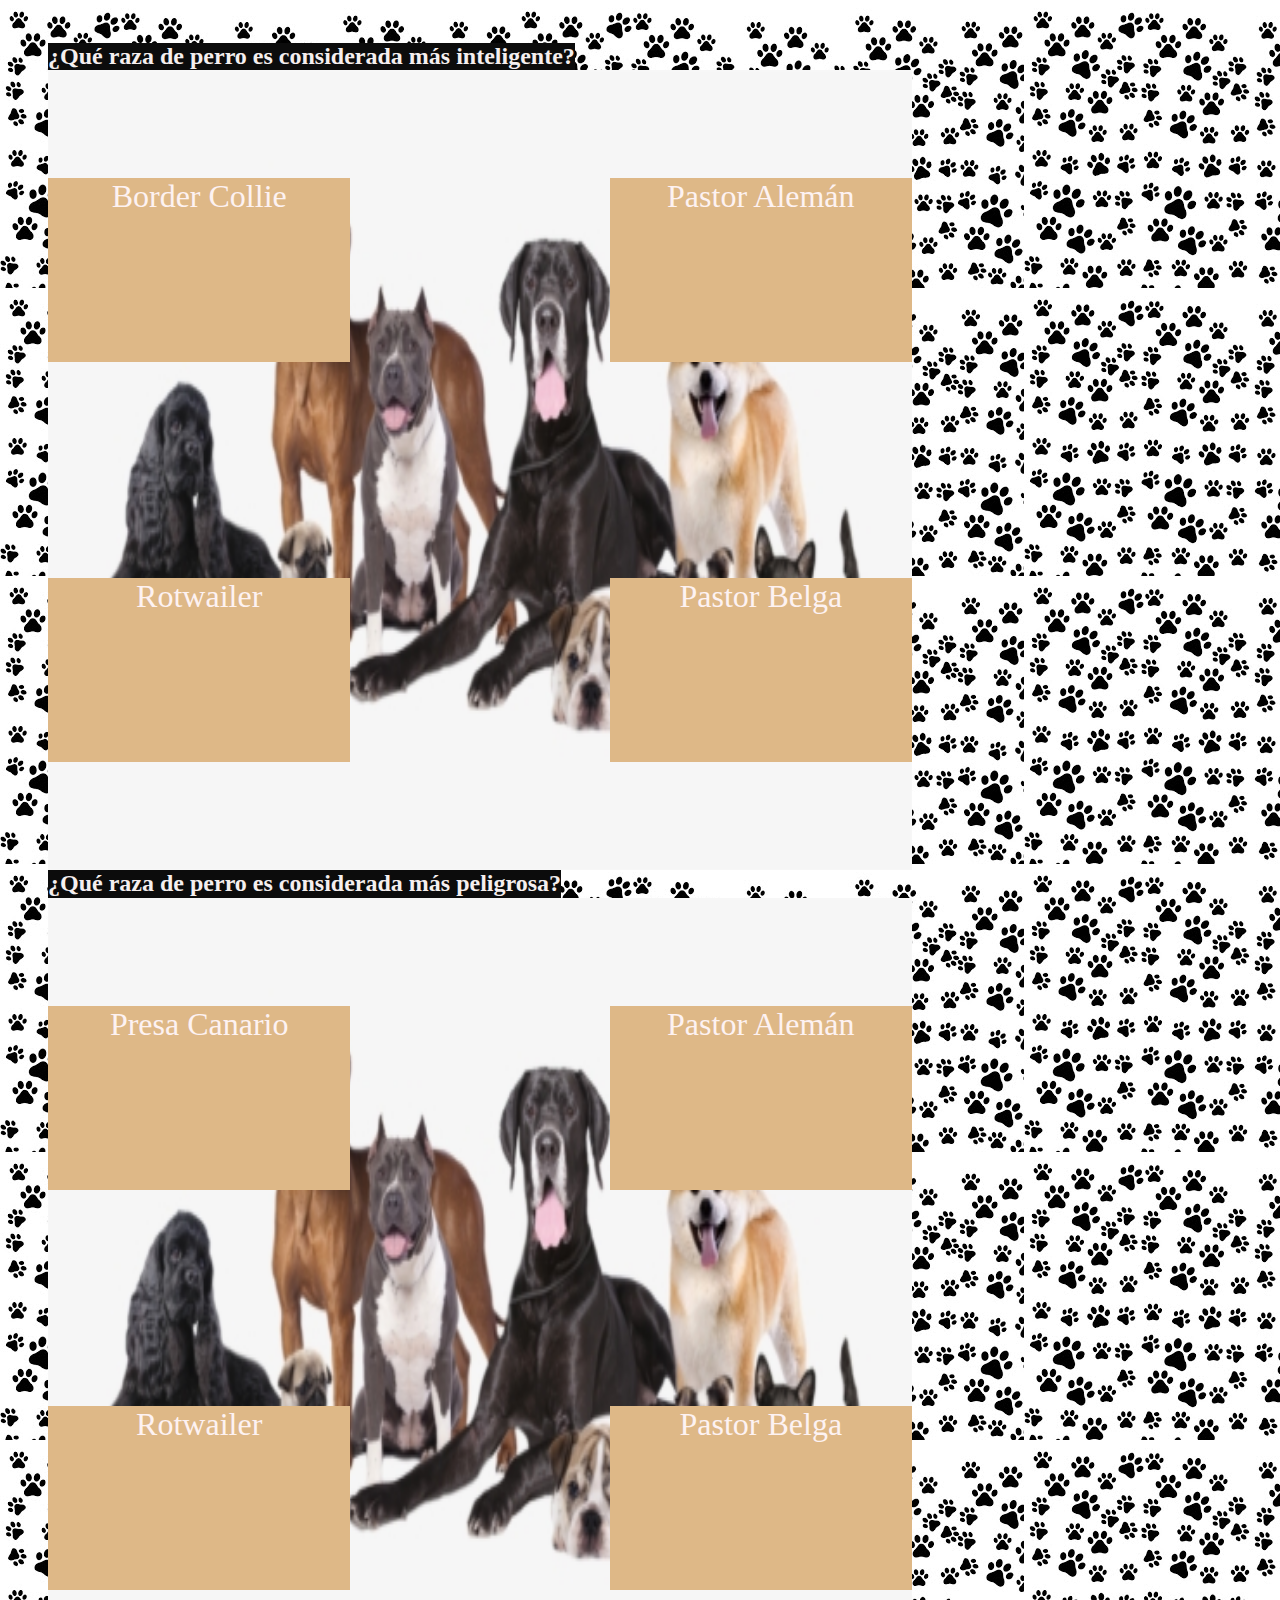
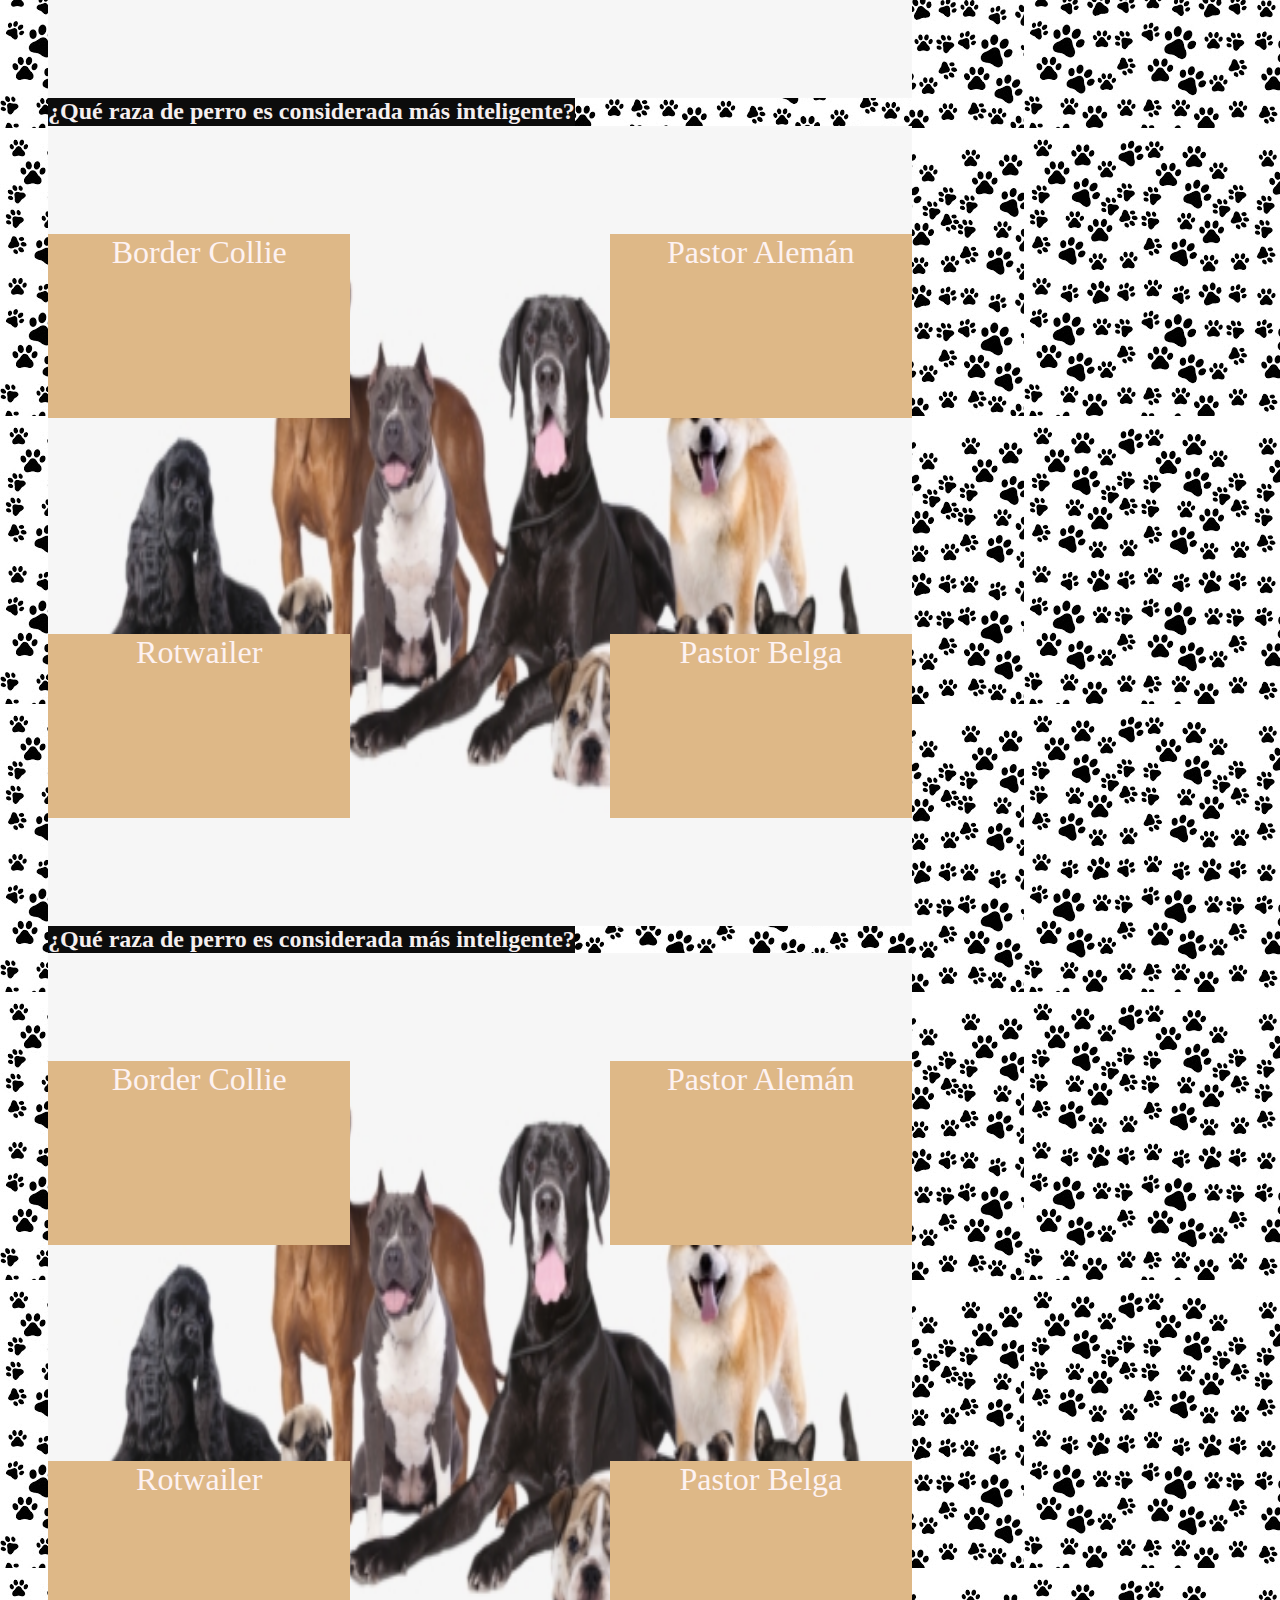
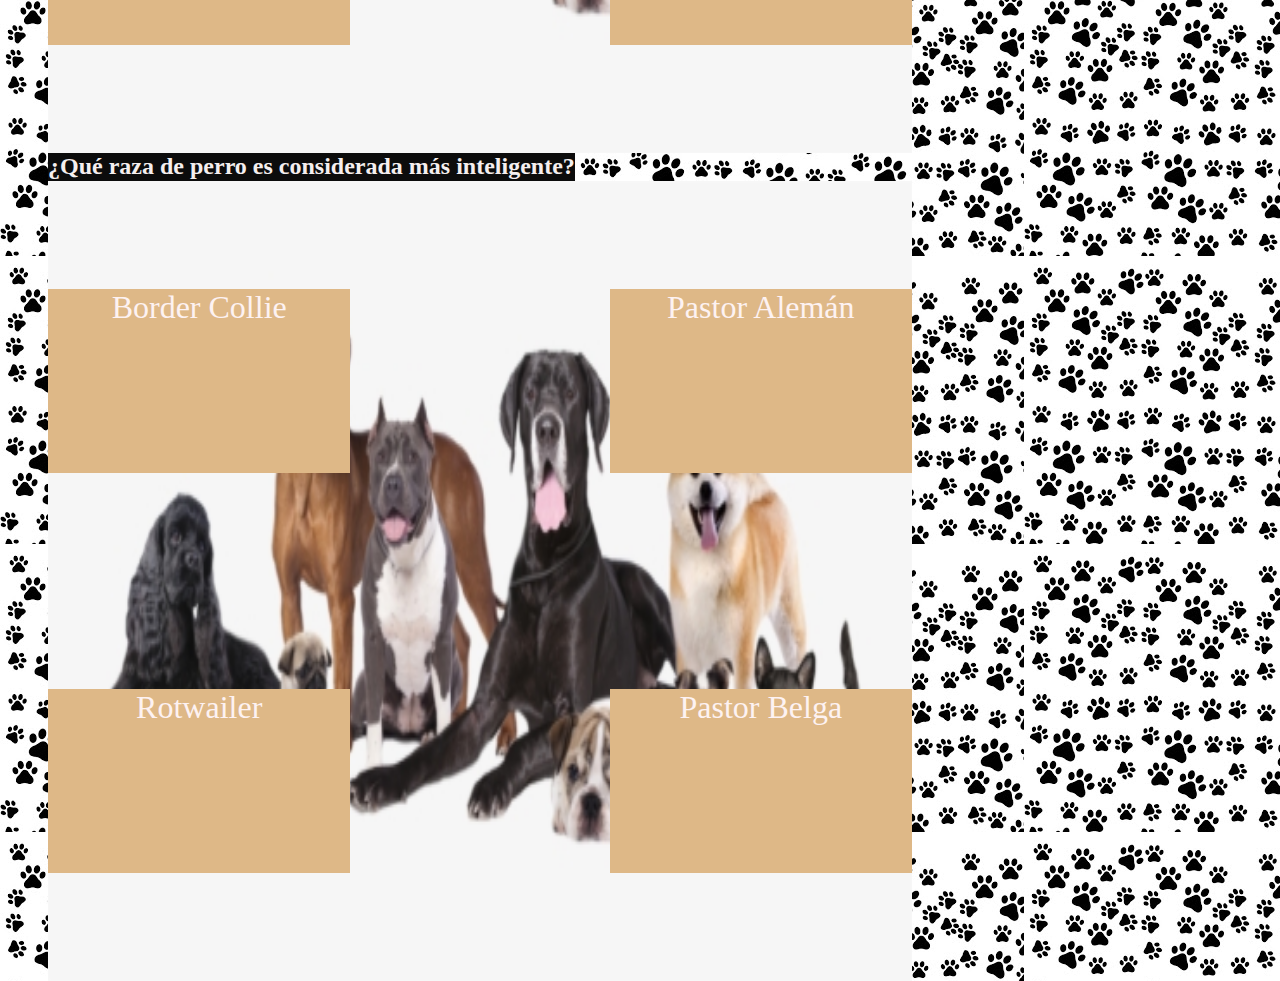
<file: quiz.html>
<!DOCTYPE html>
<html lang="en">
<head>
    <meta charset="UTF-8">
    <meta http-equiv="X-UA-Compatible" content="IE=edge">
    <meta name="viewport" content="width=device-width, initial-scale=1.0">
    <title>Quiz</title>
    <link rel="StyleSheet" type="" href="normalize.css">
    <link rel="StyleSheet" type="" href="style.css">
</head>
<body class="wrapper">

<header>
    
</header>
<main>

<section>
    <h1></h1>
    <article>
        <form name="quizDogs1">
            <fieldset class="fieldsetStyle">
                <legend class= "legentStyle"><h2>¿Qué raza de perro es considerada más inteligente?</h2></legend>
    
    
                <div class="cajaPreguntas">
        
               <div class="divAnswer">
                <label for="border-collie"  name="inteligentRace">Border Collie</label>
                <input id="border-collie" type="radio" name="inteligentRace" value="border-collie">
   
               </div>
    
                <div class="divAnswer">
                    
                  
                    <label for="pastor-aleman">Pastor Alemán</label>
                    <input id="pastor-aleman" type="radio" name="inteligentRace" value="pastor-aleman">

                </div>    
                <div class="divAnswer">
                    
                
                    <label for="Rottweiler">Rotwailer</label>
                    <input id="Rotwailer" type="radio" name="inteligentRace"  value="Rotwailer">
                </div>
                <div class="divAnswer">
                    
                    
                    <label for="pastor-belga">Pastor Belga</label>
                    <input id="pastor-belga" type="radio" name="inteligentRace" value="pastor-belga">
                </div>        
    
                </div>    
            </fieldset>
    
            <button type="submit" class="hidden">Comprobar datos</button>
        </form>
    </article>
    <article>
        <form name="quizDogs2">
            <fieldset class="fieldsetStyle">
                <legend class= "legentStyle"><h2>¿Qué raza de perro es considerada más peligrosa?</h2></legend>
                <div class="cajaPreguntas " >
        
                    <div class="divAnswer">
                     <label for="presa-canario">Presa Canario</label>
                     <input id="presa-canario" type="radio" name="dangerousRace" value="presa-canario">
        
                    </div>
         
                     <div class="divAnswer">
                         
                       
                         <label for="pastor-aleman">Pastor Alemán</label>
                         <input id="pastor-aleman" type="radio" name="dangerousRace" value="pastor-aleman">
     
                     </div>    
                     <div class="divAnswer">
                         
                     
                         <label for="Rotwailer">Rotwailer</label>
                         <input id="Rotwailer" type="radio" name="dangerousRace"  value="Rotwailer">
                     </div>
                     <div class="divAnswer">
                         
                         
                         <label for="pastor-belga">Pastor Belga</label>
                         <input id="pastor-belga" type="radio" name="dangerousRace" value="pastor-belga">
                     </div>        
         
                     </div>  
            </fieldset>
    
            <button type="submit" class="hidden">Comprobar datos</button>
        </form>
    </article>   <article>
        <form name="quizDogs3">
            <fieldset class="fieldsetStyle">
                <legend class= "legentStyle"><h2>¿Qué raza de perro es considerada más inteligente?</h2></legend>
    
    
                <div class="cajaPreguntas">
        
                    <div class="divAnswer">
                     <label for="border-collie">Border Collie</label>
                     <input id="border-collie" type="radio" name="razaInteligente" value="border-collie">
        
                    </div>
         
                     <div class="divAnswer">
                         
                       
                         <label for="pastor-aleman">Pastor Alemán</label>
                         <input id="pastor-aleman" type="radio" name="razaInteligente" value="pastor-aleman">
     
                     </div>    
                     <div class="divAnswer">
                         
                     
                         <label for="Rotwailer">Rotwailer</label>
                         <input id="Rotwailer" type="radio" name="razaInteligente"  value="Rotwailer">
                     </div>
                     <div class="divAnswer">
                         
                         
                         <label for="pastor-belga">Pastor Belga</label>
                         <input id="pastor-belga" type="radio" name="razaInteligente" value="pastor-belga">
                     </div>        
         
                     </div>    
            </fieldset>
    
            <button type="submit" class="hidden">Comprobar datos</button>
        </form>
    </article> 
      <article>
        <form name="quizDogs4">
            <fieldset class="fieldsetStyle">
                <legend class= "legentStyle"><h2>¿Qué raza de perro es considerada más inteligente?</h2></legend>
    
    
                <div class="cajaPreguntas">
        
                    <div class="divAnswer">
                     <label for="border-collie">Border Collie</label>
                     <input id="border-collie" type="radio" name="razaInteligente" value="border-collie">
        
                    </div>
         
                     <div class="divAnswer">
                         
                       
                         <label for="pastor-aleman">Pastor Alemán</label>
                         <input id="pastor-aleman" type="radio" name="razaInteligente" value="pastor-aleman">
     
                     </div>    
                     <div class="divAnswer">
                         
                     
                         <label for="Rotwailer">Rotwailer</label>
                         <input id="Rotwailer" type="radio" name="razaInteligente"  value="Rotwailer">
                     </div>
                     <div class="divAnswer">
                         
                         
                         <label for="pastor-belga">Pastor Belga</label>
                         <input id="pastor-belga" type="radio" name="razaInteligente" value="pastor-belga">
                     </div>        
         
                     </div>  
            </fieldset>
    
            <button type="submit" class="hidden">Comprobar datos</button>
        </form>
    </article>
<article>
    

        <form name="quizDogs5" >
            <fieldset class="fieldsetStyle">
                <legend class= "legentStyle"><h2>¿Qué raza de perro es considerada más inteligente?</h2></legend>
    
    
                <div class="cajaPreguntas">
        
                    <div class="divAnswer">
                     <label for="border-collie">Border Collie</label>
                     <input id="border-collie" type="radio" name="inteligetRae" value="border-collie">
        
                    </div>
         
                     <div class="divAnswer">
                         
                       
                         <label for="pastor-aleman">Pastor Alemán</label>
                         <input id="pastor-aleman" type="radio" name="inteligenRace"value="pastor-aleman">
     
                     </div>    
                     <div class="divAnswer">
                         
                     
                         <label for="Rotwailer">Rotwailer</label>
                         <input id="Rotwailer" type="radio" name="inteligetRace"  value="Rotwailer">
                     </div>
                     <div class="divAnswer">
                         
                         
                         <label for="pastor-belga">Pastor Belga</label>
                         <input id="pastor-belga" type="radio" name="ineligentRace"value="pastor-belga">
                     </div>        
         
                     </div>  
            </fieldset>
    
            <button type="submit"  class="hidden">Comprobar datos</button>
        </form>
    </article>
</section>
   
</main>
<footer></footer>
</form>





<script src="main.js"></script>




</body>
</html>
</file>
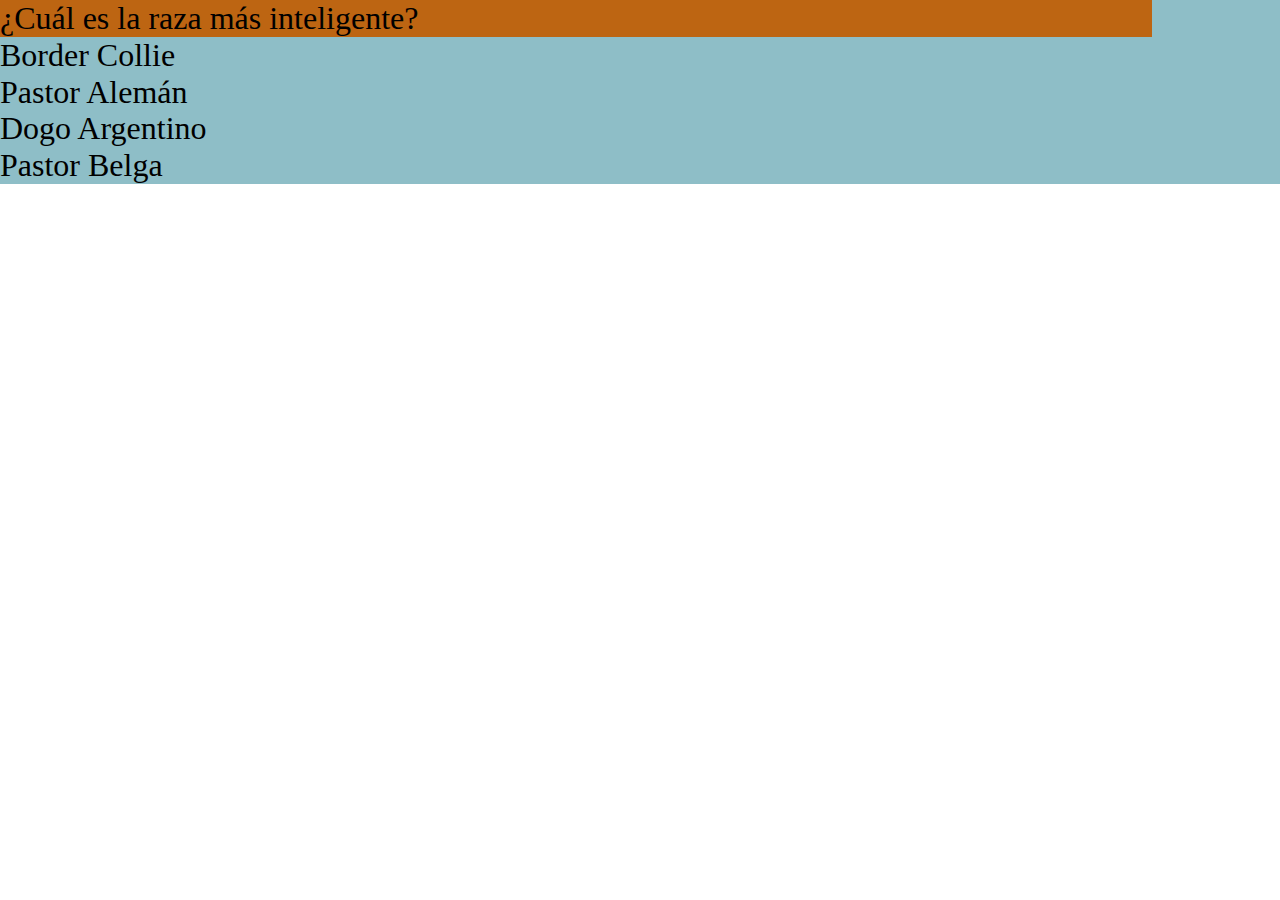
<file: quiz3.html>
<!DOCTYPE html>
<html lang="en">
<head>
    <meta charset="UTF-8">
    <meta http-equiv="X-UA-Compatible" content="IE=edge">
    <meta name="viewport" content="width=device-width, initial-scale=1.0">
    <title>Document</title>
    <link rel="StyleSheet" type="" href="normalize.css">
    <link rel="StyleSheet" type="" href="style.css">
</head>
<body>
 
    <div class="container">
      <main clas="wrapper">
        
      
        <div class="question">

        </div>
        <div class="answers">
            
        </div>

      </main>

   
     </div>   
    <script src="main3.js"></script>
</body>
</html>
</file>
<file: style.css>
*{
    margin:0;
    padding:0;

}


/* main{

  width: 100%;
  display: flex;
}*/

section{
  display:flex;
  flex-direction: column;
  width: 100%;
  justify-content: space-between;
} 
article{
  width: 100%;
 display:flex;
 justify-content: space-between;
 flex-direction: column;
} 

div{
  width: 100%;
 display:flex;
 flex-direction: column;
 background-color: rgb(142, 190, 199);
 font-size: xx-large;

 
}



/* MOBILE  */

.wrapper {
 
  width: 100%;
  position: relative;
  display: flex;
  align-items: center;
    flex-direction: column;
     background-image: url(img/paws.jpg); 


}

/* DEFINICIÓN DE CAJAS
section{
  display:flex;
  flex-direction: column;
  width: 100%;
  justify-content: space-between;
} 
article{
 display:flex;
 justify-content: space-between;
 flex-direction: column;
 width: 90%;
 align-content: center;
} 

div{
 display:flex;
 flex-direction: column;
} */


 .fieldsetStyle{
  position: relative;
  padding :0;
  border: none;
  
  display: flex;
  align-content: space-around;




} 

h2 {
    background: rgb(12, 12, 12);
    
    color:rgb(245, 239, 239);
    text-align: start;
    
    font-size: 1,2em;
    position: relative;
    display: flex;
    flex-wrap: wrap;
    overflow-wrap: break-word;
    text-align: center;

}



[type="radio"]{
  display:none;
}





.cajaPreguntas {
    	position:relative;
    
        display: flex;
     

       background-image: url(img/dogInteligent.jpg);
       background-repeat: round;     
             
          
  align-content: space-around;
        text-align: center;
      font-size: 2em;
        height: 200px;
   
        flex-direction: row;
      flex-wrap: wrap;

}





.divAnswer {
  display: flex;
  position: relative;

  align-items: center;
  width: 100%;
 
  position: relative;
  color:rgb(253, 242, 242);
  font-family: fantasy;

 
  height:10%;
  width: 100%;
  background-color: rgb(5, 2, 1);

} 

 .hidden{

  display: none;
} 

 /* TABLET +760PX  */

@media screen and (min-width:761px){
    .wrapper{
     
      width: 760px;
            
    }

    section{
      position: relative;
      display:flex;
      flex-direction: column;
      width: 100%
     
    } 
    .cajaPreguntas {
      display:flex;
      flex-direction: row;
      width: 100%;
      justify-content: space-between;

   
}



.divAnswer {
  display: flex;
  position: relative;

  align-items: flex-start;
  width: 50%;
 
  position: relative;
  color:rgb(253, 242, 242);
  font-family: fantasy;

 
  height:30%;
  width: 50%;
  background-color: rgb(5, 2, 1);

} 





}





/* DESKTOP VERSION   961 o +*/

@media screen and (min-width:961px){
    .wrapper{
      
      width: 960px;
     
     
      
    }

    main{
      width: 90%;



    }
    legendStyle{
      text-align: center;
      font-size: 5em;
    }
    .cajaPreguntas{
       background-image: url(img/dogs.png);
       background-color: beige;
       background-size: cover;
       height: 800px;
       
       
       align-items: flex-start;
       flex-direction: colum;
       flex-wrap: wrap;
       align-content: space-around;
       align-items: center;
    }
    .divAnswer{
      width: 35%;
      height: 23%;
      background-color: burlywood;
      text-align: center;
      font-size: xx-large;
      align-items: center;

    }
} 






/* estilos para cambiar de color cuando acierten o fallen */

.success {

  background-color: rgb(31, 238, 24);
}


.fail {

  background-color: rgb(245, 12, 12);
}

div  p {

font-size: xx-large;
background-color: rgb(189, 101, 18);

}
</file>
